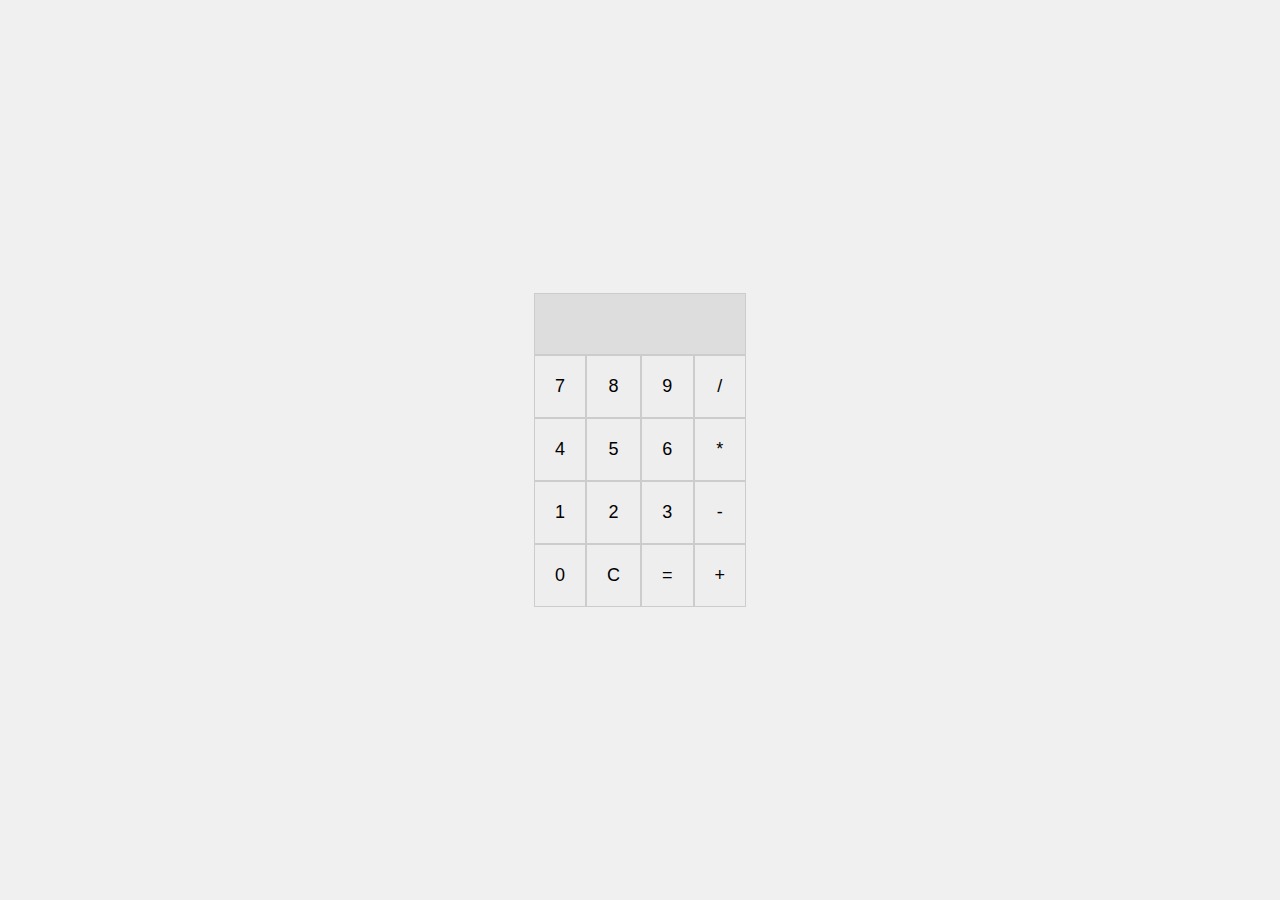
<file: Web_Development/Calculator/index.html>
<!DOCTYPE html>
<html lang="en">
<head>
    <meta charset="UTF-8">
    <meta name="viewport" content="width=device-width, initial-scale=1.0">
    <title>Simple Calculator</title>
    <link rel="stylesheet" href="style.css">
</head>
<body>
    <div id="calculator">
        <div class="display" id="display"></div>
        <div class="buttons">
            <button onclick="appendNumber('7')">7</button>
            <button onclick="appendNumber('8')">8</button>
            <button onclick="appendNumber('9')">9</button>
            <button onclick="Operation('/')">/</button>
            <button onclick="appendNumber('4')">4</button>
            <button onclick="appendNumber('5')">5</button>
            <button onclick="appendNumber('6')">6</button>
            <button onclick="Operation('*')">*</button>
            <button onclick="appendNumber('1')">1</button>
            <button onclick="appendNumber('2')">2</button>
            <button onclick="appendNumber('3')">3</button>
            <button onclick="Operation('-')">-</button>
            <button onclick="appendNumber('0')">0</button>
            <button onclick="clearDisplay()">C</button>
            <button onclick="calculate()">=</button>
            <button onclick="Operation('+')">+</button>
        </div>
    </div>
    <script src="script.js"></script>
</body>
</html>
</file>
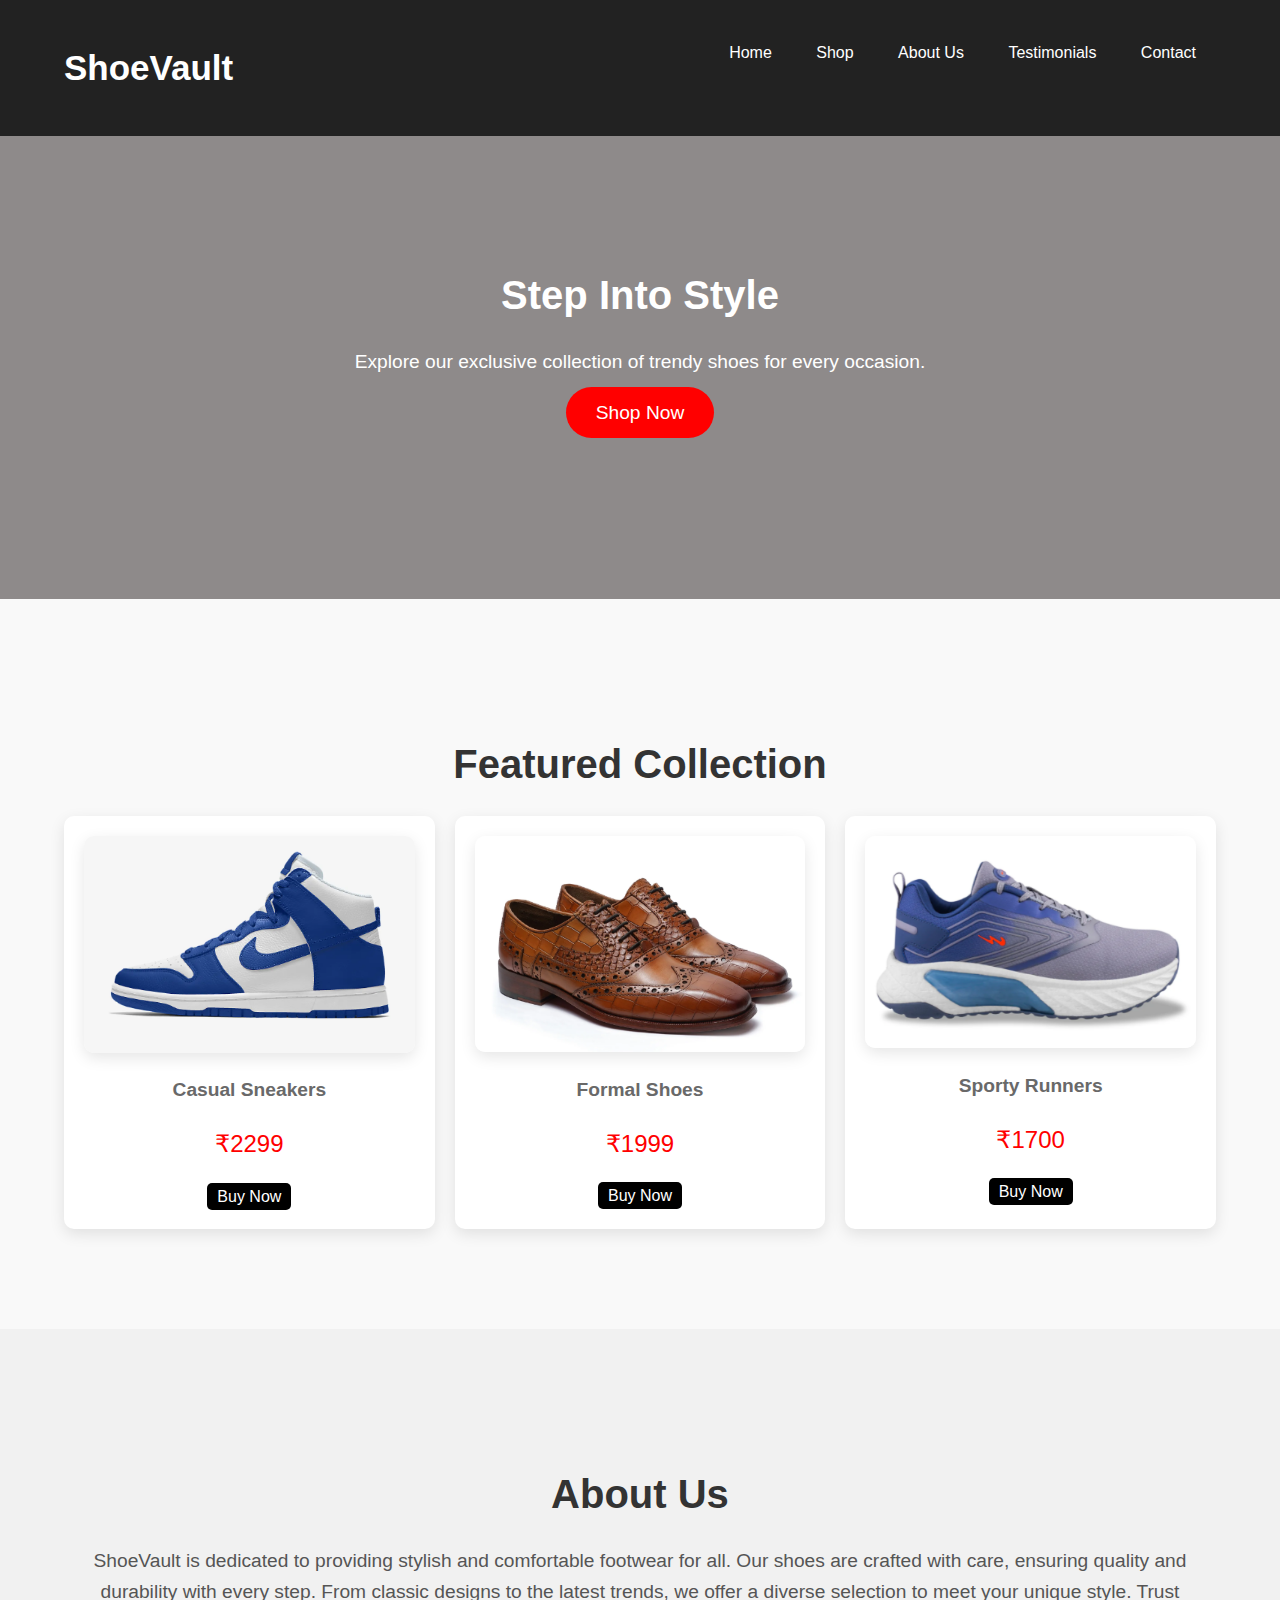
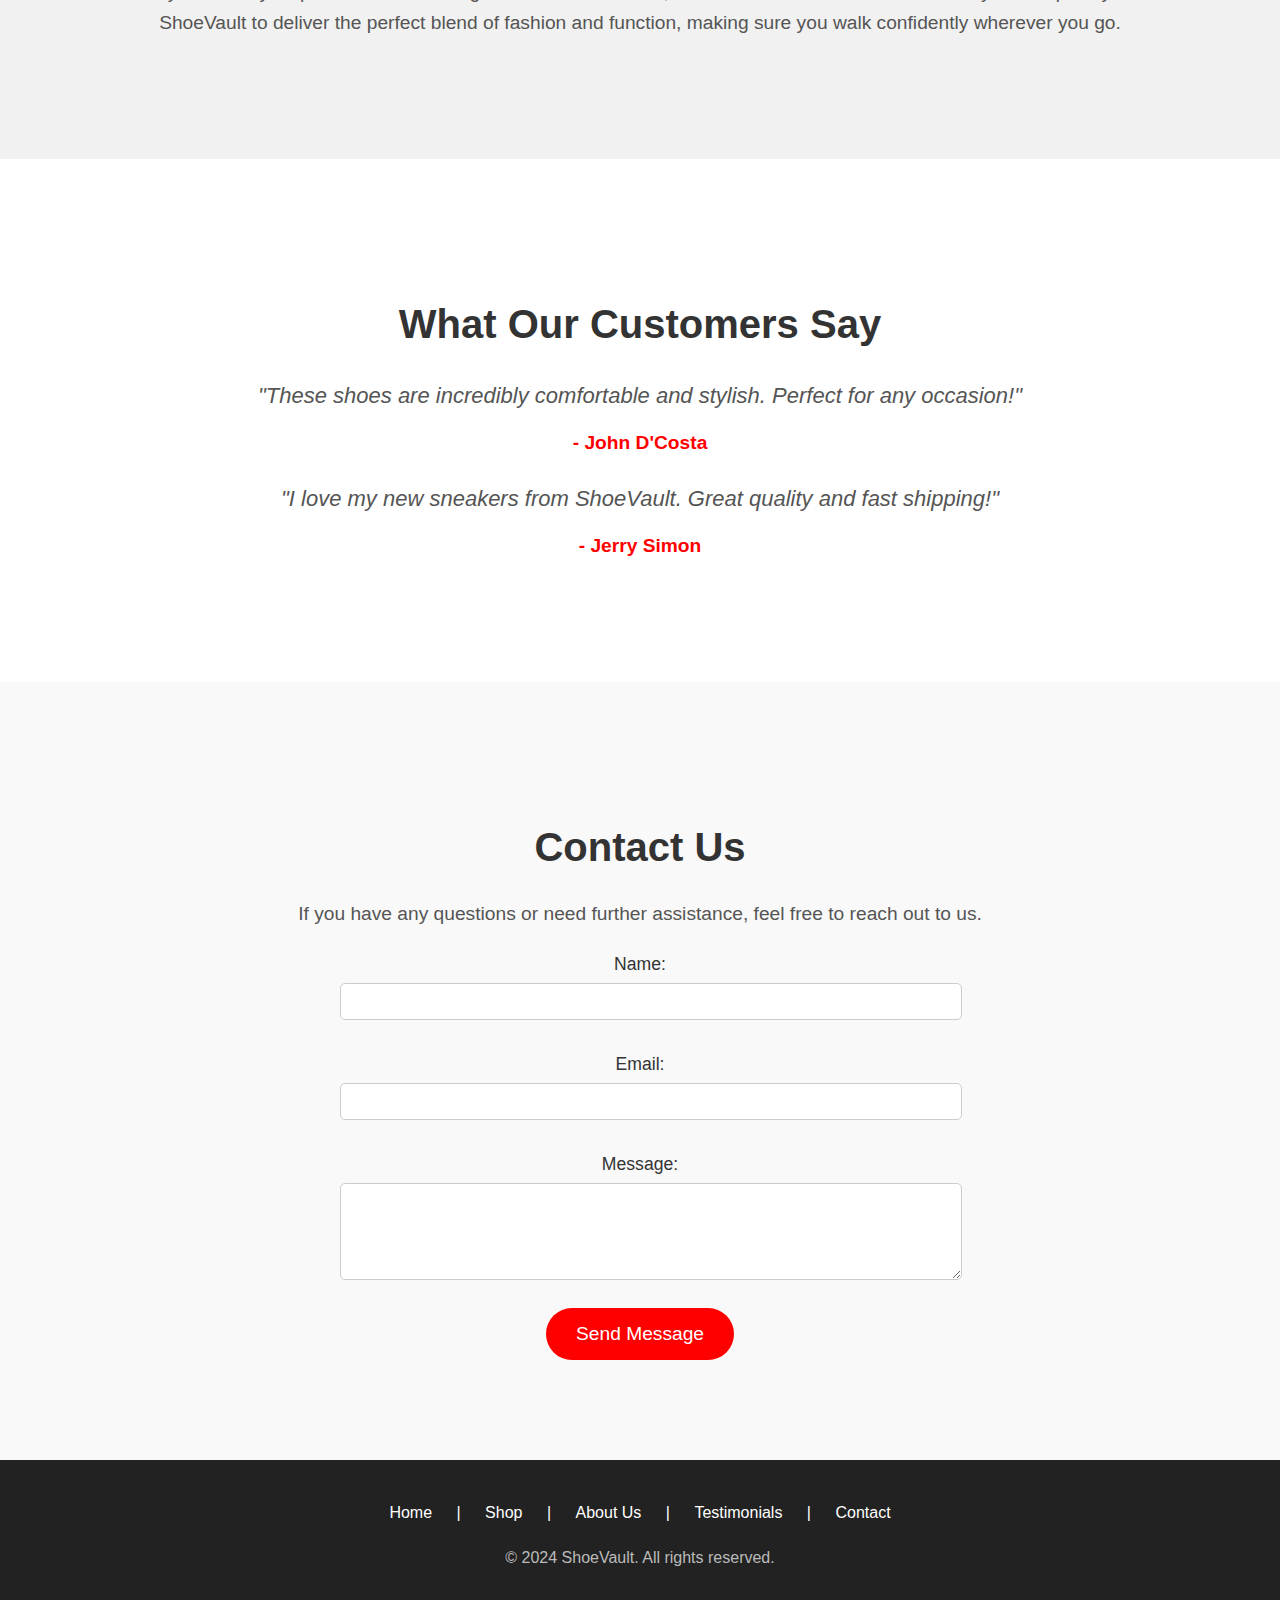
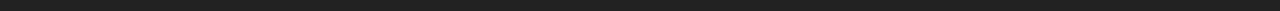
<file: Web_Development/LandingPage/index.html>
<!DOCTYPE html>
<html lang="en">
<head>
    <meta charset="UTF-8">
    <meta name="viewport" content="width=device-width, initial-scale=1.0">
    <title>ShoeVault</title>
    <link rel="stylesheet" href="style.css">
</head>
<body>
    <header>
        <div class="anchors">
            <h1>ShoeVault</h1>
            <nav>
                <a href="#home">Home</a>
                <a href="#shop">Shop</a>
                <a href="#about">About Us</a>
                <a href="#testimonials">Testimonials</a>
                <a href="#contact">Contact</a>
            </nav>
        </div>
    </header>
        <main>
        <section id="home" class="pic">
            <div class="anchors">
                <h2>Step Into Style</h2>
                <p id="description">Explore our exclusive collection of trendy shoes for every occasion.</p>
                <a href="#shop" class="btn">Shop Now</a>
            </div>
        </section>
        <section id="shop" class="shop">
            <div class="anchors">
                <h2>Featured Collection</h2>
                <div class="shoe">
                    <div class="shoes">
                        <img src="images/sneakers.png" alt="sneaker">
                        <h3 class="shoe-type">Casual Sneakers</h3>
                        <p>₹2299</p>
                        <a href="#" class="btn-small">Buy Now</a>
                    </div>
                    <div class="shoes">
                        <img src="images/formal.png" alt="formalshoe">
                        <h3 class="shoe-type">Formal Shoes</h3>
                        <p>₹1999</p>
                        <a href="#" class="btn-small">Buy Now</a>
                    </div>
                    <div class="shoes">
                        <img src="images/sports.png" alt="sportsshoe">
                        <h3 class="shoe-type">Sporty Runners</h3>
                        <p>₹1700</p>
                        <a href="#" class="btn-small">Buy Now</a>
                    </div>
                </div>
            </div>
        </section>
        <section id="about" class="about">
            <div class="anchors">
                <h2>About Us</h2>
                <p id="des">ShoeVault is dedicated to providing stylish and comfortable footwear for all. Our shoes are crafted with care, ensuring quality and durability with every step. From classic designs to the latest trends, we offer a diverse selection to meet your unique style. Trust ShoeVault to deliver the perfect blend of fashion and function, making sure you walk confidently wherever you go.</p>
            </div>
        </section>
        <section id="testimonials" class="testimonials">
            <div class="anchors">
                <h2>What Our Customers Say</h2>
                <div class="testimonial-msg">
                    <p class="feedbacks">"These shoes are incredibly comfortable and stylish. Perfect for any occasion!"</p>
                    <h3>- John D'Costa</h3>
                </div>
                <div class="testimonial-msg">
                    <p class="feedbacks">"I love my new sneakers from ShoeVault. Great quality and fast shipping!"</p>
                    <h3>- Jerry Simon</h3>
                </div>
            </div>
        </section>
        <section id="contact" class="contact">
            <div class="anchors">
                <h2>Contact Us</h2>
                <p>If you have any questions or need further assistance, feel free to reach out to us.</p>
                <form>
                    <label for="name">Name:</label>
                    <input type="text" id="name" name="name" required>
                    <label for="email">Email:</label>
                    <input type="email" id="email" name="email" required>
                    <label for="message">Message:</label>
                    <textarea id="message" name="message" rows="5" required></textarea>
                    <button type="submit" class="btn">Send Message</button>
                </form>
            </div>
        </section>
    </main>
    <footer>
        <div class="anchors">
            <div class="footer-links">
                <a href="#home">Home</a> |
                <a href="#shop">Shop</a> |
                <a href="#about">About Us</a> |
                <a href="#testimonials">Testimonials</a> |
                <a href="#contact">Contact</a>
            </div>
            <p id="copyright">&copy; 2024 ShoeVault. All rights reserved.</p>
        </div>
    </footer>
</body>
</html>
</file>
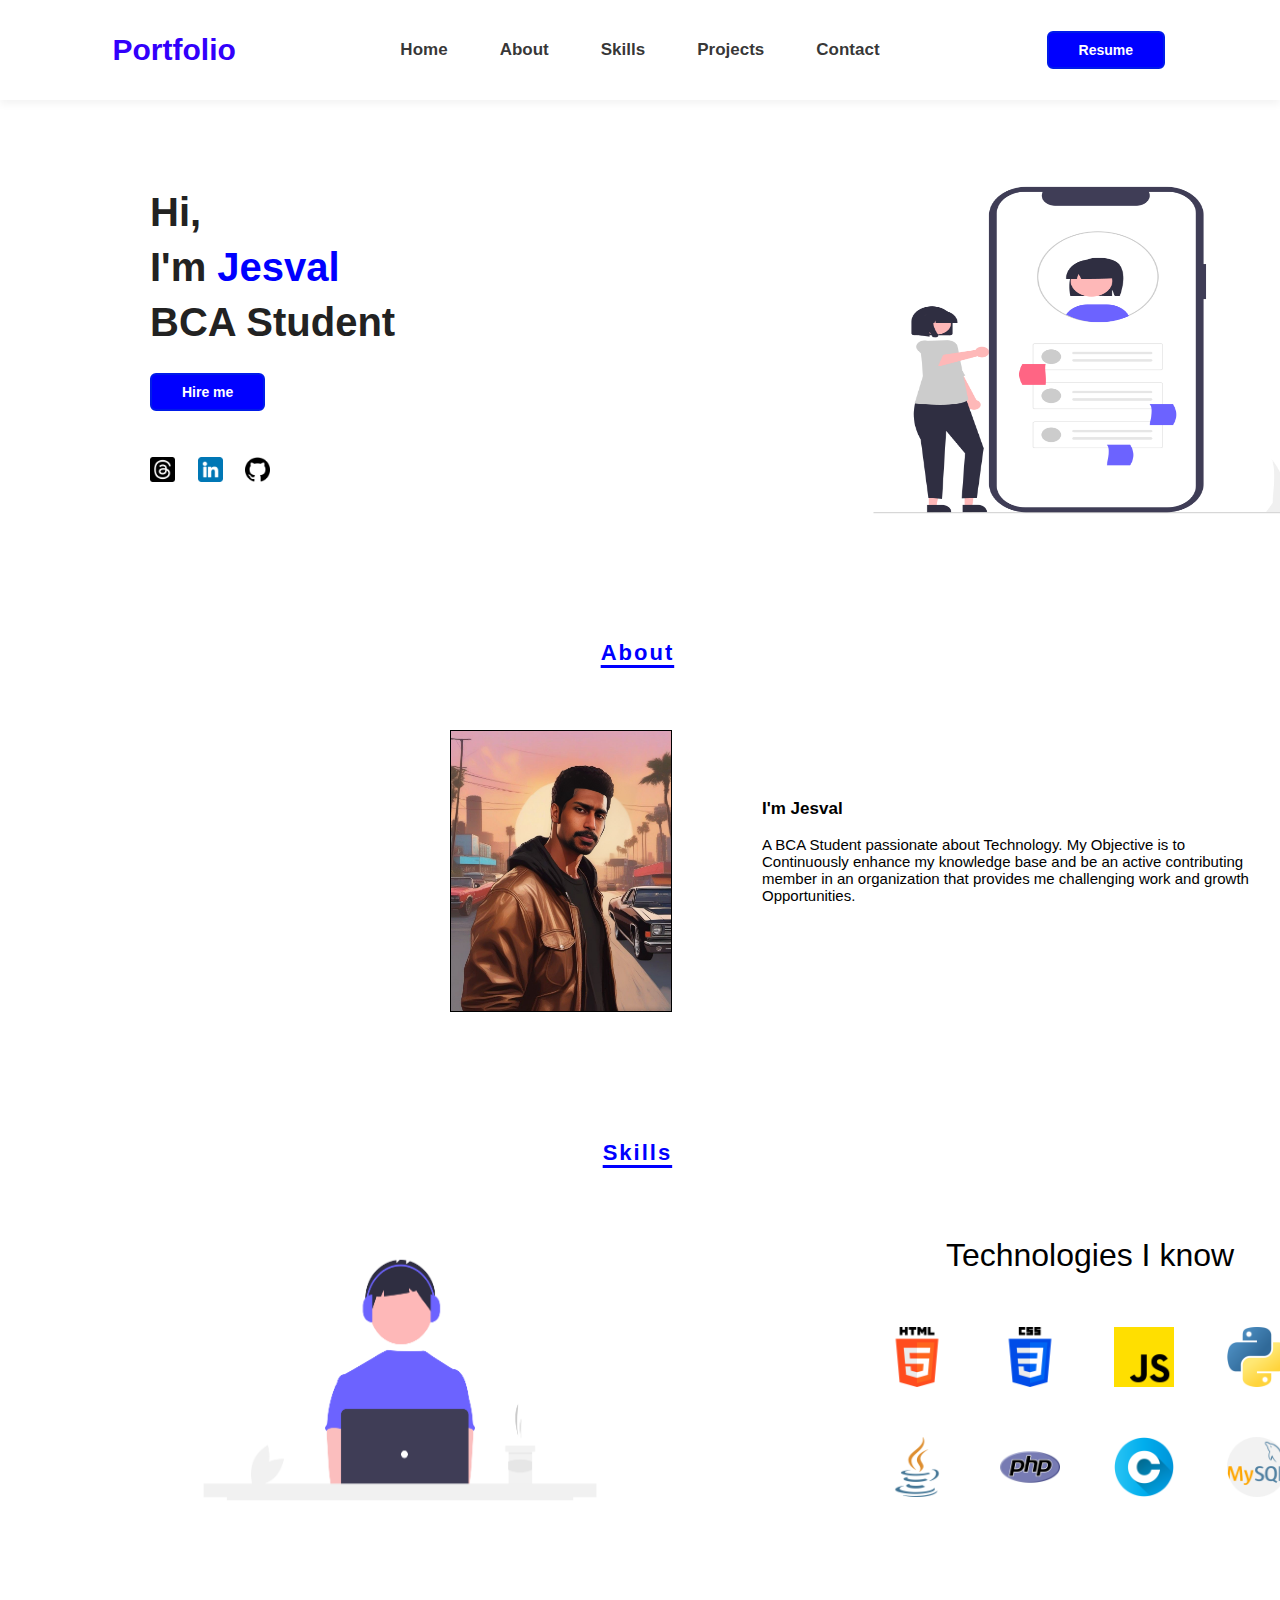
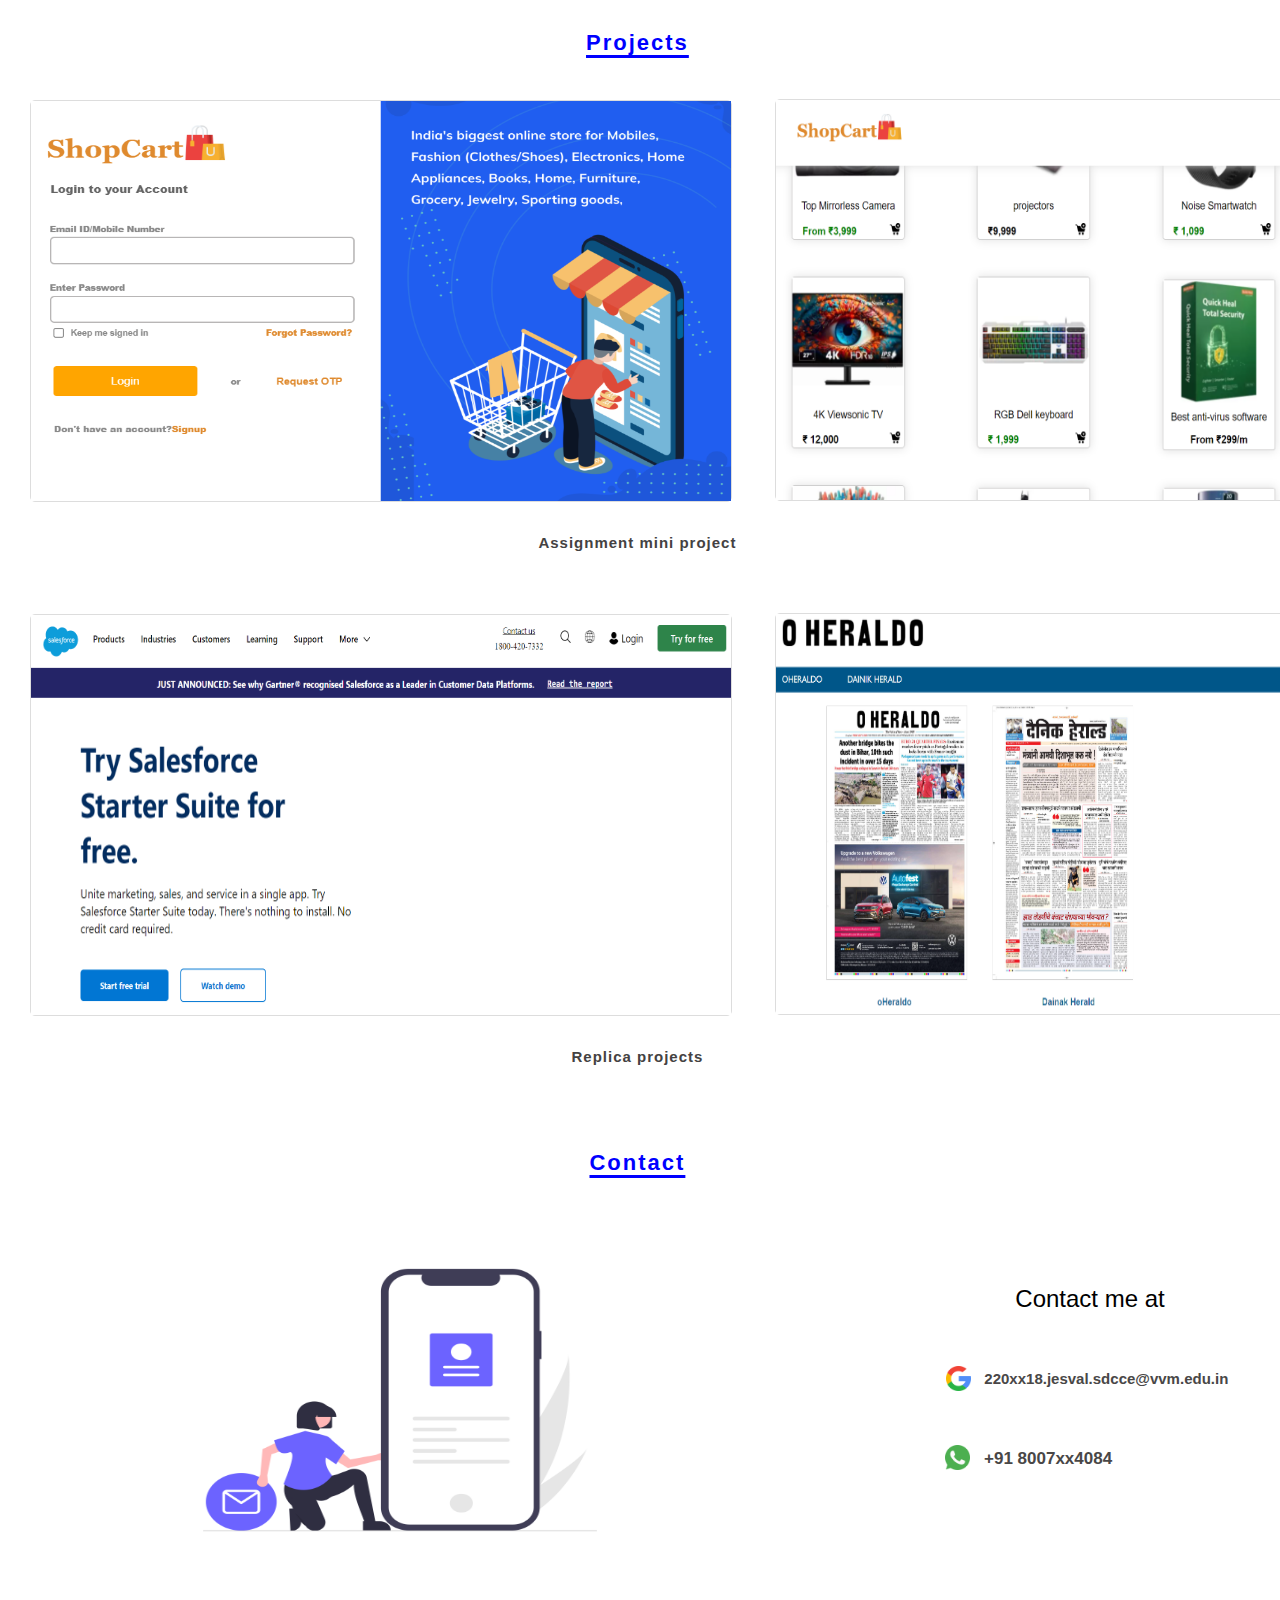
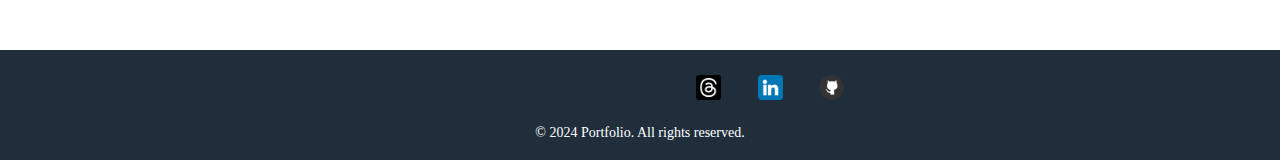
<file: Web_Development/portfolio/index.html>
<!DOCTYPE html>
<html lang="en">
<head>
    <meta charset="UTF-8">
    <meta name="viewport" content="width=device-width, initial-scale=1.0">
    <title>portfolio</title>
    <link rel="stylesheet" href="style.css">
</head>
<body>
    <header>
     <div id="name">
        <p id="port">Portfolio</p>
     </div>
     <div id="links">
        <a class="anchors" href="#home">Home</a>
        <a class="anchors" href="#about">About</a>
        <a class="anchors" href="#skills">Skills</a>
        <a class="anchors" href="#projects">Projects</a>
        <a class="anchors" href="#contacts">Contact</a>
     </div>
     <div id="contact">
       <a class="anchors" href="https://docs.google.com/document/d/1V3ZhKfgnJGVE7PK-7JUTVC7vOzUPNXcC/edit?usp=sharing&ouid=100090318401432810870&rtpof=true&sd=true" target="_blank"><button id="button">Resume</button></a>
     </div>
    </header>
     <main>
        <section  id="home">
            <div id="intro">
                    <p class="introtext">Hi,</p>
                    <p class="introtext">I'm <span id="myname" class="introtext">Jesval</span></p>
                    <p class="introtext">BCA Student</p>
                    <button id="hire">Hire me</button>
                    <div id="socials">
                        <a class="intro-logo" href="#"><img src="images/threads.png" alt="threads" height="25px" width="25px"></a>
                        <a class="intro-logo" href="#"><img src="images/linkedin.png" alt="linkedin" height="25px" width="25px"></a>
                        <a class="intro-logo" href="https://github.com/FernsJ/CODSOFT.git" target="_blank"><img src="images/github.png" alt="github" height="25px" width="25px"></a>
                    </div>
            </div>

            <div id="intropic"><img src="images/port-img.png" alt="port-img" height="400px" width="600px"></div>
            
        </section>
        <section  id="about">
            <div class="show-name-between">About</div>
            <div id="for-photo"><img src="images/myself.jpg" alt="myPhoto" height="280px" width="220px"></div>
            <div id="for-myinfo">
                <p id="my-name">I'm Jesval</p>
                <p id="my-obj">A BCA Student passionate about Technology. My Objective is to Continuously enhance my knowledge base and be an active contributing member in an organization that provides me challenging work and growth Opportunities.</p>
            </div>
        </section>
        <section  id="skills">
            <div class="show-name-between">Skills</div>
            <div id="skills-pic"><img src="images/coder.png" alt="coder" height="320px" width="500px" ></div>
            <div id="for-tech">
                <div id="tech-head"><p id="tech-text">Technologies I know</p></div>
                <div class="tech-icon">
                    <img src="images/html.png" alt="html" width="60px" height="60px">
                    <img src="images/css.png" alt="css" width="60px" height="60px">
                    <img src="images/js.png" alt="js" width="60px" height="60px">
                    <img src="images/python.png" alt="python" width="60px" height="60px">
                </div>
                <div class="tech-icon">
                    <img src="images/java.png" alt="java" width="60px" height="60px">
                    <img src="images/php.png" alt="php" width="60px" height="60px">
                    <img src="images/c.png" alt="c" width="60px" height="60px">
                    <img src="images/mysql.png" alt="mysql" width="60px" height="60px">
                </div>
            </div>

        </section>
        <section id="projects">
            <div class="show-name-between">Projects</div>
            <div id="for-shop"><img src="images/shop.png" alt="shop" height="400px" width="700px"></div>
            <div id="for-shop2"><img src="images/shop2.png" alt="shop2" height="400px" width="700px"></div>
            <div id="show-bet">Assignment mini project</div>
            <div id="for-sales"><img src="images/sales.png" alt="sales" height="400px" width="700px"></div>
            <div id="for-herald"><img src="images/newspaper.png" alt="newspaper" height="400px" width="700px"></div>
            <div id="show-bete">Replica projects</div>
        </section>
        
        <section id="contacts">
            <div class="show-name-between">Contact</div>
            <div id="for-contactPic"><img src="images/contact.png" alt="contact" height="320px" width="500px"></div>
            <div id="for-contact">
                <p id="contact-msg">Contact me at</p>
                <div class="contact-go"><img src="images/Google.png" alt="google" height="25px" width="25px">220xx18.jesval.sdcce@vvm.edu.in</div>
                <div class="contact-wp">
                    <div id="whatsap"><img src="images/whatsapp.png" alt="whatsapp" height="25px" width="25px"></div>
                    <div id="num">+91    8007xx4084</div>
                </div>
            </div>
        </section>
     </main>
     <footer>
        <div id="socio">
            <a class="intro-logo" href="#"><img src="images/threads.png" alt="threads" height="25px" width="25px"></a>
            <a class="intro-logo" href="#"><img src="images/linkedin.png" alt="linkedin" height="25px" width="25px"></a>
            <a class="intro-logo" href="https://github.com/FernsJ/CODSOFT.git" target="_blank"><img src="images/gitwhite.png" alt="github" height="25px" width="25px"></a>
        </div>
        <div id="copyr">
            <p>&copy; 2024 Portfolio. All rights reserved.</p>
        </div>
     </footer>
</body>
</html>
</file>
<file: Web_Development/Calculator/style.css>
body {
    display: flex;
    justify-content: center;
    align-items: center;
    height: 100vh;
    margin: 0;
    background-color: #f0f0f0;
}

#calculator{
    width: 212px;
}

.display {
    background-color: #ddd;
    text-align: right;
    padding: 10px;
    font-size: 20px;
    border: 1px solid #ccc;
    height: 40px;
}

.buttons {
    display: grid;
    grid-template-columns: repeat(4, 1fr);
}

button{
    background-color: #eee;
    border: 1px solid #ccc;
    padding: 20px;
    font-size: 18px;
    cursor: pointer;
}

button:hover{
    background-color: #ddd;
}
</file>
<file: Web_Development/LandingPage/style.css>
html{
    scroll-behavior: smooth;
}

body {
    font-family:Arial, Helvetica, sans-serif;
    margin: 0;
    padding: 0;
    line-height: 1.6;
    color: #333;
    background-color: #f9f9f9;
}

.anchors {
    width: 90%;
    max-width:100%;
    margin: auto;
    padding: 20px;
}

header {
    background-color: #222;
    color: #fff;
    padding: 20px 0;
    position: fixed;
    width: 100%;
    top: 0;
    left: 0;
    z-index: 1000;
}

h1{
    margin: 0;
    display: inline-block;
    font-size: 35px;
    font-family: 'Gill Sans', 'Gill Sans MT', Calibri, 'Trebuchet MS', sans-serif;
}

nav {
    float: right;
}

a{
    color: #fff;
    text-decoration: none;
    padding: 5px 10px;
    border-radius: 5px;
    margin: 0px 0px 0px 29px;
}

a:hover{
    background-color: #444;
}

.pic{
    background: rgb(142, 138, 138);
    color: #fff;
    padding: 150px 0;
    text-align: center;
    margin-top: 60px;
}

h2{
    font-size: 48px;
    margin-bottom: 20px;
}

p{
    font-size: 24px;
    margin-bottom: 30px;
}

.btn{
    background-color: #f00;
    color: #fff;
    padding: 15px 30px;
    text-decoration: none;
    border-radius: 50px;
    font-size: 19.2px;
}

.btn:hover{
    color: rgb(255, 255, 255);
    background-color: rgb(203, 33, 33);
}

.shop{
    padding: 80px 0;
    text-align: center;
    background-color: #f9f9f9;
}

h2 {
    margin-bottom: 40px;
    font-size: 40px;
}

.shoe{
    display: flex;
    justify-content: space-between;
    gap: 20px;
}

.shoes{
    background-color: #fff;
    padding: 20px;
    border-radius: 10px;
    box-shadow: 0 5px 15px rgba(0, 0, 0, 0.1);
    text-align: center;
    flex: 1;
}

img{
    width: 100%;
    height: auto;
    border-radius: 10px;
}

.shoe-type{
    color: rgb(105, 105, 105);
}

h3 {
    margin-top: 15px;
    font-size: 28.8px;
    color: #333;
}

.shoes p {
    margin-top: 10px;
    font-size: 24px;
    color: #f00;
}

.about{
    padding: 80px 0;
    background-color: #f1f1f1;
    text-align: center;
}

.btn-small{
    background-color: black;
    color: white;
}

#description{
    color: white;
}

h2{
    margin-bottom: 20px;
    font-size: 40px;
}

p {
    margin-bottom: 20px;
    font-size: 19.2px;
    color: #ffffff;
}

#des{
    margin-bottom: 20px;
    font-size: 19.2px;
    color: #555;
}

.feedbacks{
    margin-bottom: 20px;
    font-size: 19.2px;
    color: #555;
}

img {
    width: 100%;
    max-width: 500px;
    height: auto;
    border-radius: 10px;
    box-shadow: 0 5px 15px rgba(0, 0, 0, 0.1);
}

.testimonials{
    padding: 80px 0;
    text-align: center;
    background-color: #fff;
}

h2 {
    margin-bottom: 40px;
    font-size: 40px;
}

.testimonial-msg{
    margin-bottom: 20px;
}

.testimonial-msg p{
    font-size: 22px;
    font-style: italic;
    margin-bottom: 10px;
}

h3 {
    font-size: 19.2px;
    color: #f00;
}

.contact{
    padding: 80px 0;
    background-color: #f9f9f9;
    text-align: center;
}

h2 {
    margin-bottom: 20px;
    font-size: 40px;
}

p {
    margin-bottom: 20px;
    font-size: 19.2px;
    color: #555;
}

form {
    max-width: 600px;
    margin: 0 auto;
}

label {
    display: block;
    margin: 10px 0 5px;
    font-size: 17.6px;
    color: #333;
}

input, textarea {
    width: 100%;
    padding: 10px;
    border-radius: 5px;
    border: 1px solid #ccc;
    margin-bottom: 20px;
}

button {
    background-color: #f00;
    color: #fff;
    padding: 15px 30px;
    border: none;
    border-radius: 50px;
    font-size: 19.2px;
    cursor: pointer;
    transition: background-color 0.3s;
}

button:hover {
    background-color: #c00;
}

footer{
    background-color: #222;
    color: #fff;
    text-align: center;
    padding: 20px 0;
}

.footer-links{
    margin-bottom: 20px;
}

a {
    color: #fff;
    text-decoration: none;
    margin: 0 10px;
    transition: color 0.3s;
}

a:hover {
    color: #f00;
}

#copyright{
    margin: 0;
    font-size: 16px;
    color: #bbb;
}
</file>
<file: Web_Development/portfolio/style.css>
html, body{
    margin: 0;
    padding: 0;
    height: 100%;
    scroll-behavior: smooth;
}

header{
    height: 100px;
    width: 100%;
    display: flex;
    box-shadow: 0px 4px 8px rgba(0,0,0,0.05);
}

#name{
    height: 100px;
    width: 418px;
    color: rgb(0, 253, 63);
    display: flex;
    justify-content: center;
    align-items: center;
    font-family: 'Roboto', sans-serif;
    font-weight: 700;
    font-size: 30px; 
    color: #3200fb;
}


#links{
    height: 100px;
    width: 700px;
    display: flex;
    justify-content: space-evenly;
    align-items: center;
}

#contact{
    height: 100px;
    width: 418px;
    display: flex;
    justify-content: center;
    align-items: center;
}

.anchors{
    text-decoration: none;
    font-family: sans-serif;
    font-weight: 600;
    font-size: 17px;
    color: rgba(0, 0, 0, 0.8);
}

.anchors:hover{
    color: blue;
    text-decoration: underline;
    text-underline-offset: 8px;
    text-decoration-thickness: 3px;
}

#button{
    padding: 9px 30px 9px 30px;
    border-radius: 6px;
    font-family: sans-serif;
    border: 2px solid rgb(0, 27, 232);
    cursor: pointer;
    font-size: 14px;
    font-weight: 600;
    background-color: blue;
    color: white;
}

#button:hover{
    background-color: white;
    color: blue;
}

#home{
    height: 540px;
    width: 99.9%;
}

#intro{
    height: 370px;
    width: 600px;
    position: relative;
    left: 150px;
    top: 90px;
}

.introtext{
    font-family: Verdana, Geneva, Tahoma, sans-serif;
    font-size: 40px;
    font-weight: 550;
    margin: 0 0 10px 0;
    color: rgb(34, 34, 34);
}

#myname{
    color: blue;
}

#hire{
    margin: 18px 0 40px 0;
    padding: 9px 30px 9px 30px;
    border-radius: 6px;
    font-family: sans-serif;
    border: 2px solid rgb(0, 27, 232);
    cursor: pointer;
    font-size: 14px;
    font-weight: 600;
    background-color: blue;
    color: white;
}

#hire:hover{
    background-color: white;
    color: blue;
}

#socials{
    height: 40px;
    width: 120px;
    display: flex;
    justify-content: space-between;
    align-items: center;
}

#intropic{
    height: 400px;
    width: 500px;
    position: relative;
    left: 800px;
    top: -320px;
}

.intro-logo{
    text-decoration: none; 
}

#about{
    height: 500px;
    width: 99.8%;
}

.show-name-between{
    height: 30px;
    width: 99.8%;
    text-align: center;
    font-size: 22px;
    font-family: sans-serif;
    font-weight: 600;
    text-decoration: underline;
    text-underline-offset: 5px;
    text-decoration-thickness: 3px; 
    color: blue;
    letter-spacing: 2px;
}

#for-photo{
    height: 280px;
    width: 220px;
    border: 1px solid black;
    position: relative;
    top: 60px;
    left: 450px;
}

#for-myinfo{
    height: 180px;
    width: 500px;
    position: relative;
    top: -170px;
    left: 762px;
}

#my-name{
    font-family: sans-serif;
    font-size: 17px;
    font-weight: 800;
}

#my-obj{
    font-family: sans-serif;
    font-size: 15px;
}

#skills{
    height: 490px;
    width: 99.8%;
    /* border: 2px solid black; */
}

#skills-pic{
    height: 350px;
    width: 500px;
    /* border: 2px solid black; */
    position: relative;
    left: 150px;
    top: 50px;    
}

#for-tech{
    height: 350px;
    width: 500px;
    /* border: 2px solid black; */
    position: relative;
    top: -303px;
    left: 840px;   
}

#tech-head{
    height: 60px;
    width: 500px;
    /* border: 1px solid black; */
    text-align: center;
}

#tech-text{
    margin: 0;
    font-family: sans-serif;
    font-weight: 500;
    font-size: 32px;
    margin: 20px;
}

.tech-icon{
    width: 400px;
    height: 60px;
    /* background-color: lightcoral; */
    /* border: 1px solid black; */
    margin: 30px 47px 50px 47px;
    display: flex;
    justify-content: space-between;    
}

#projects{
    height: 1120px;
    width: 99.8%;
    /* border: 2px solid black; */
}

#for-shop{
    height: 400px;
    width: 700px;
    border: 0.5px solid #ddd;
    position: relative;
    top: 40px;
    left: 30px;
    border-radius: 5px;
}

#for-shop2{
    height: 400px;
    width: 700px;
    border: 0.5px solid #ddd;
    position: relative;
    top: -363px;
    left: 775px;
    border-radius: 5px;
}

#show-bet{
    height: 30px;
    width: 99.8%;
    text-align: center;
    font-size: 15px;
    font-family: sans-serif;
    font-weight: 600;
    position: relative;
    top: -330px;
    letter-spacing: 1px;
    color: rgb(68, 66, 66);
}

#for-sales{
    height: 400px;
    width: 700px;
    border: 0.5px solid #ddd;
    position: relative;
    top: -280px;
    left: 30px;
    border-radius: 5px;
}

#for-herald{
    height: 400px;
    width: 700px;
    border: 0.5px solid #ddd;
    position: relative;
    top: -683px;
    left: 775px;
    border-radius: 5px;
}

#show-bete{
    height: 30px;
    width: 99.8%;
    text-align: center;
    font-size: 15px;
    font-family: sans-serif;
    font-weight: 600;
    position: relative;
    top: -650px;
    letter-spacing: 1px;
    color: rgb(68, 66, 66);
}

#contacts{
    height: 500px;
    width: 99.8%;
    /* border: 2px solid black; */
}

#for-contactPic{
    position: relative;
    top: 80px;
    left: 40px;
    height: 350px;
    width: 500px;
    position: relative;
    left: 150px;
    top: 60px;   
}

#for-contact{
    height: 280px;
    width: 500px;
    /* background-color: lightcoral; */
    position: relative;
    top: -265px;
    left: 840px;
}

#contact-msg{
    text-align: center;
    margin: 0px;
    font-family: sans-serif;
    font-weight: 500;
    font-size: 24px;
    margin: 20px;
}

.contact-go{
    height: 40px;
    width: 310px;
    /* background-color: green; */
    margin: 45px 0 0 92px;
    display: flex;
    justify-content: space-evenly;
    align-items: center;
    font-size: 15px;
    font-family: sans-serif;
    font-weight: 600;
    color: rgb(73, 71, 71);
}

.contact-wp{
    height: 40px;
    width: 310px;
    /* background-color: green; */
    margin: 40px 0 0 92px;

}

#whatsap{
    position: relative;
    left: 13px;
    top: 7px;
}

#num{
    font-size: 17px;
    font-family: sans-serif;
    font-weight: 600;
    position: relative;
    left: 52px;
    top: -18px;
    color: rgb(73, 71, 71);
}

footer{
    height: 110px;
    width: 100%;
    background-color: #202e3b;
}

#socio{
    width: 220px;
    text-align: center;
    display: flex;
    justify-content: space-evenly;
    position: relative;
    left: 660px;
    top: 25px;

}

#copyr{
    text-align: center;
    position: relative;
    top: 32px;
    color: white;
    font-size: 14px;
}
</file>
